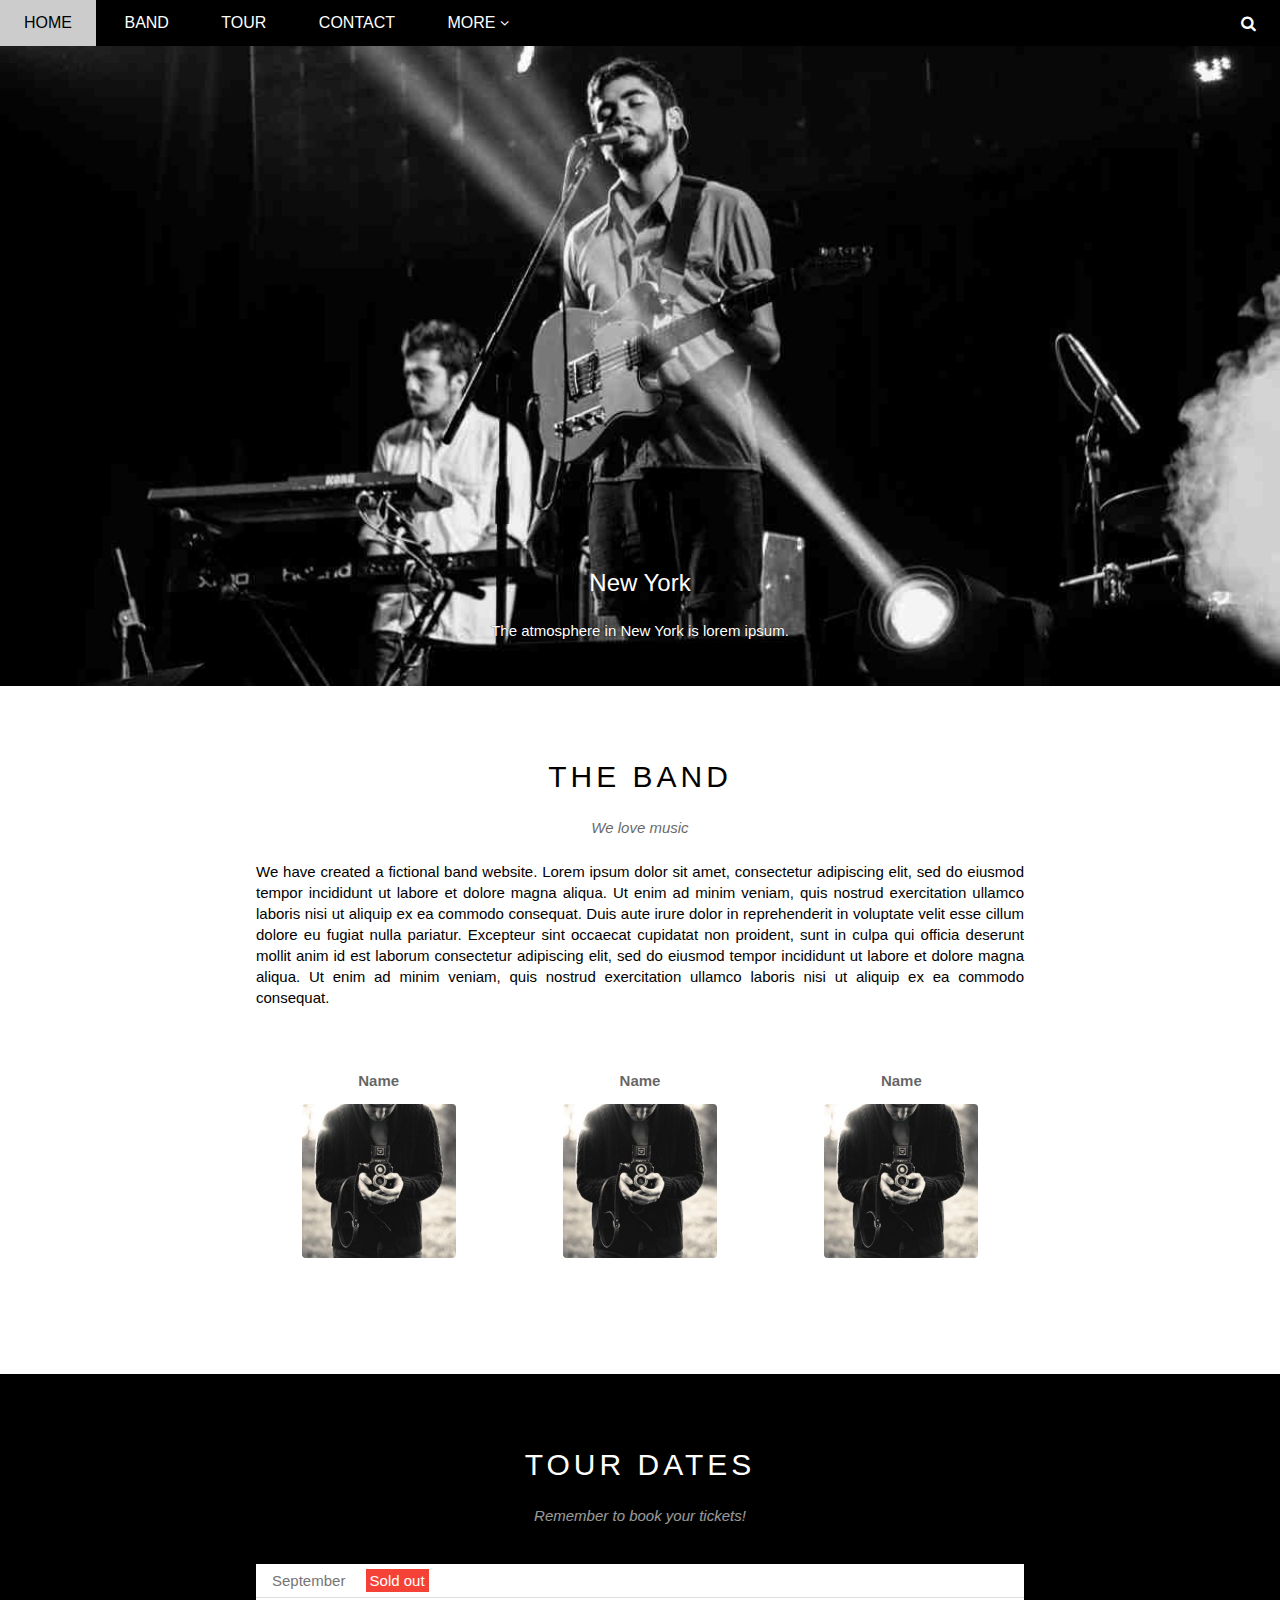
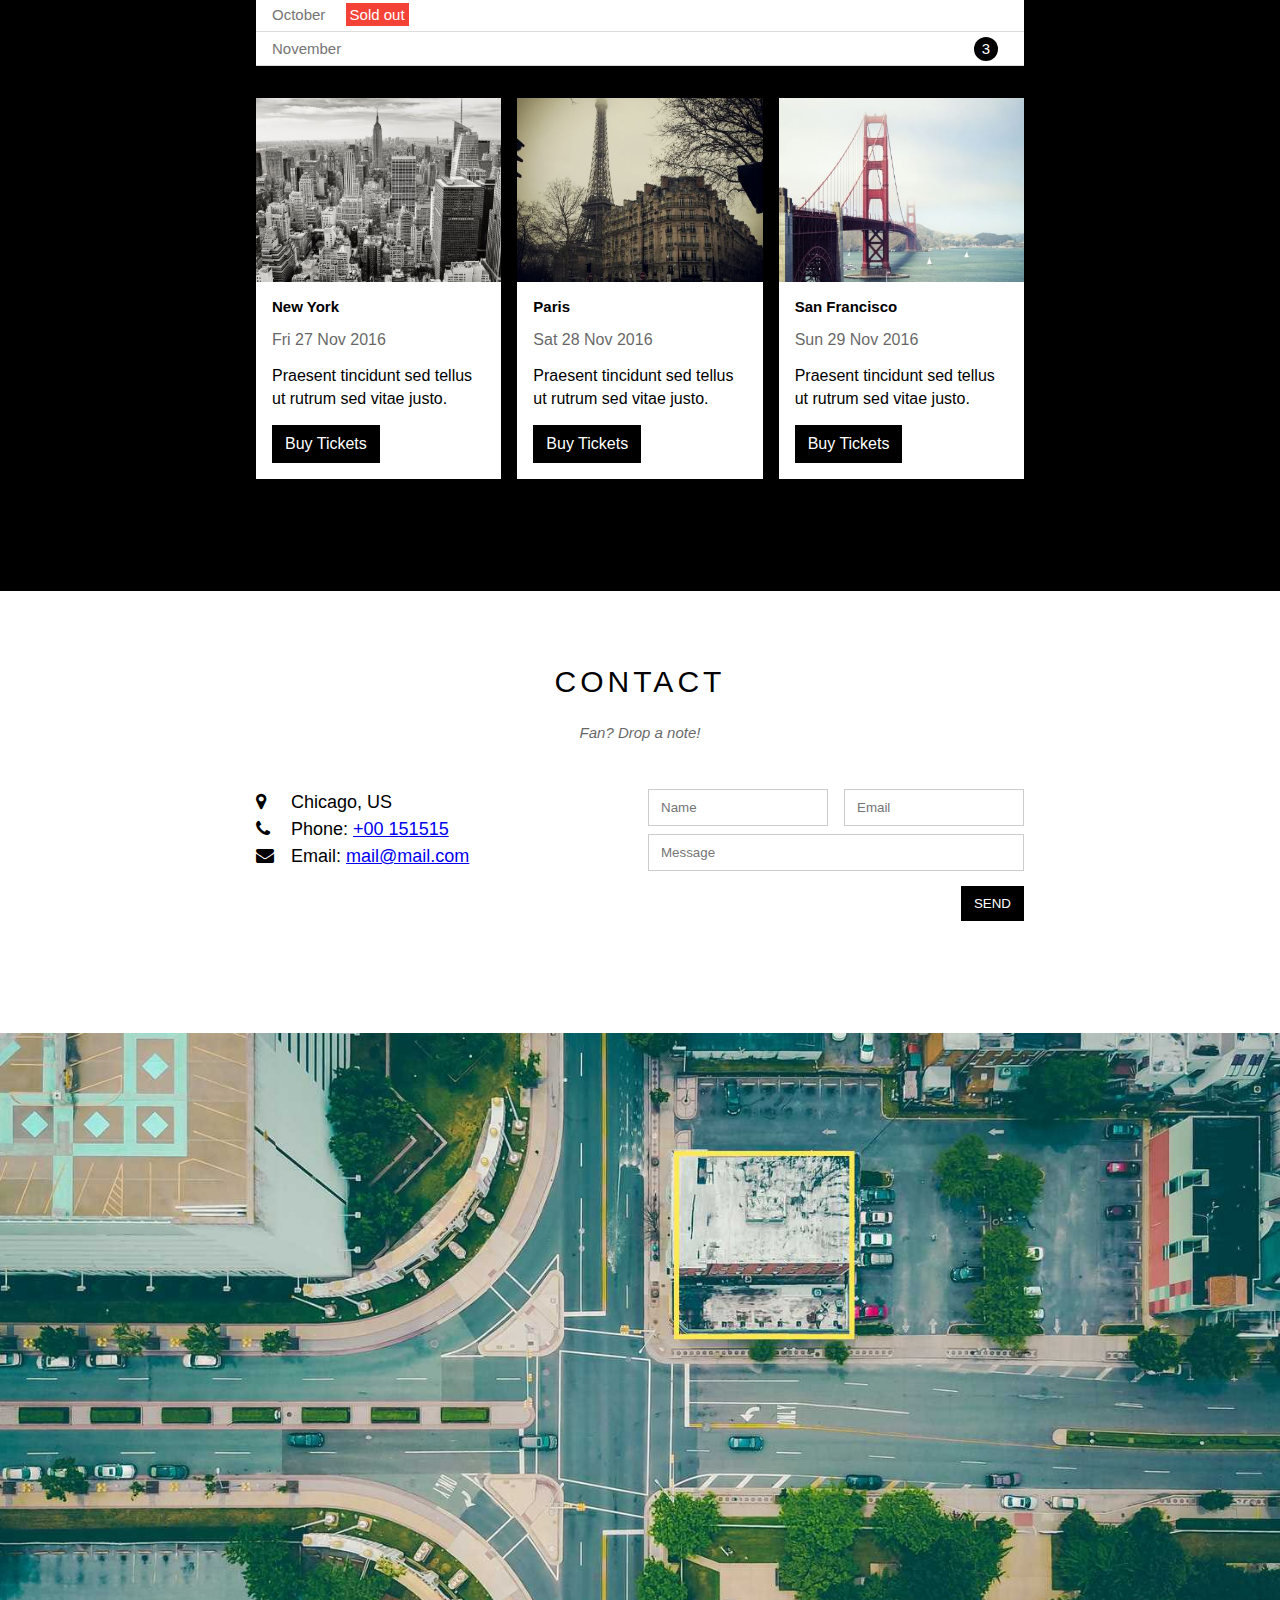
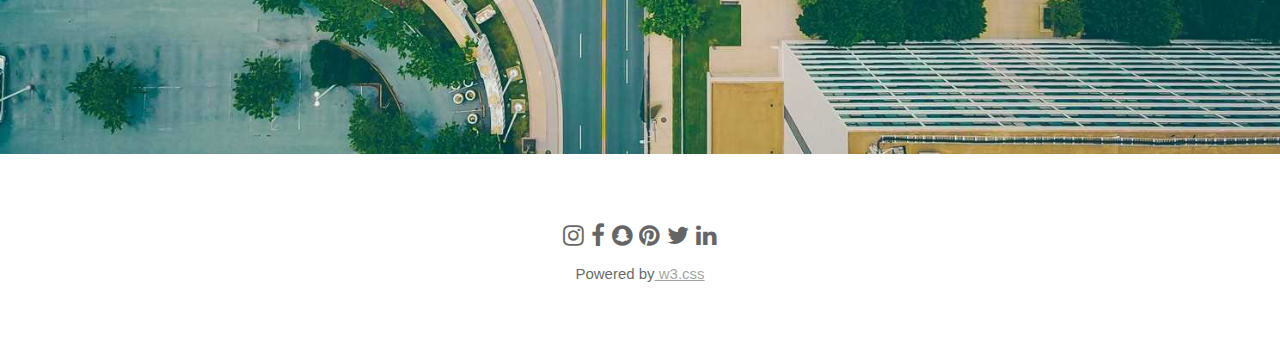
<file: index.html>
<!DOCTYPE html>
<html lang="en">
<head>
    <meta charset="UTF-8">
    <meta name="viewport" content="width=device-width, initial-scale=1.0">
    <title>Band</title>
    <link rel="icon" href="./assets/images/city/Icon_icon.jpg" type="image/jpg" sizes="16x16">
    <link rel="stylesheet" href="assets/css/style.css">       
    <link rel="stylesheet" href="assets/css/responsite.css"> 
    <link rel="stylesheet" href="https://cdnjs.cloudflare.com/ajax/libs/font-awesome/4.7.0/css/font-awesome.min.css">
    <!--[if lt IE 9]>
        <script src="https://cdnjs.cloudflare.com/ajax/libs/respond.js/1.4.2/respond.js"></script>
    <![endif]-->
</head>
<body>
    <div id="main">
        <div id="header">
            <ul id="nav">
                <li><a href="#">Home</a></li>
                <li><a href="#Band">Band</a></li>
                <li><a href="#Tour">Tour</a></li>
                <li><a href="#Contact">Contact</a></li>
                <li>
                    <a href="#">
                        More
                    <i class="sub-angle fa fa-angle-down"></i>
                    </a>
                    <ul class="subnav">
                        <li><a href="#">Merchandise</a></li>
                        <li><a href="#">Extras</a></li>
                        <li><a href="#">Media</a></li>
                    </ul>
                </li>
            </ul>
            <div class="search-btn">
                <i class="search-icon fa fa-search"></i>
            </div>

            <div id="mobile-menu" class="mobile-menu-btn">
                <i class="menu-icon fa fa-bars"></i>
            </div>
        </div>

        <div id="slider">
            <div class="text-content">
                <h2 class="text-heading">New York</h2>
                <p class="text-description">The atmosphere in New York is lorem ipsum.</p>
            </div>
        </div>

        <div id="content">
            <div id="Band" class="content-section">
                <h2 class="section-heading">THE BAND</h2>
                <p class="section-sub-heading">We love music</p>
                <p class="about-text">We have created a fictional band website. Lorem ipsum dolor sit amet, consectetur adipiscing elit, sed do eiusmod tempor incididunt ut labore et dolore magna aliqua. Ut enim ad minim veniam, quis nostrud exercitation ullamco laboris nisi ut aliquip ex ea commodo consequat. Duis aute irure dolor in reprehenderit in voluptate velit esse cillum dolore eu fugiat nulla pariatur. Excepteur sint occaecat cupidatat non proident, sunt in culpa qui officia deserunt mollit anim id est laborum consectetur adipiscing elit, sed do eiusmod tempor incididunt ut labore et dolore magna aliqua. Ut enim ad minim veniam, quis nostrud exercitation ullamco laboris nisi ut aliquip ex ea commodo consequat.</p>
                <div class="row member-list">
                    <div class="s-col-full col col-third mt-32">
                        <h2 class="member-name">Name</h2>
                        <img src="./assets/images/Band/bandmember1.jpg" alt="Name" class="member-images">
                    </div>
                    <div class="s-col-full col col-third mt-32">
                        <h2 class="member-name">Name</h2>
                        <img src="./assets/images/Band/bandmember1.jpg" alt="Name" class="member-images">
                    </div>
                    <div class="s-col-full col col-third mt-32">
                        <h2 class="member-name">Name</h2>
                        <img src="./assets/images/Band/bandmember1.jpg" alt="Name" class="member-images">
                    </div>
                    
                </div>
            </div>
            <div id="Tour" class="tour-section">
                <div class="content-section">
                    <h2 class="section-heading">TOUR DATES</h2>
                    <p class="section-sub-heading">Remember to book your tickets!</p>
                    <ul class="ticket-list">
                        <li>September <span class="sold-out">Sold out</span></li>
                        <li>October <span class="sold-out">Sold out</span></li>
                        <li>November <span class="quantity">3</span></li>
                       
                    </ul>
                    <div class="row place-list">
                        <div class="col col-third s-col-full mt-16">
                            <img src="./assets/images/city/newyork.jpg" alt="" class="place-img">
                            <div class="place-body">
                                <h3 class="place-heading">New York </h3>
                                <p class="place-time">Fri 27 Nov 2016</p>
                                <p class="place-desc">Praesent tincidunt sed tellus ut rutrum sed vitae justo.</p>
                                <a href="#" class="btn s-width-full">Buy Tickets</a>
                            </div>
                        </div>
                        <div class="col col-third s-col-full mt-16 ">
                            <img src="./assets/images/city/paris.jpg" alt="" class="place-img">
                            <div class="place-body">
                                <h3 class="place-heading">Paris</h3>
                                <p class="place-time">Sat 28 Nov 2016</p>
                                <p class="place-desc">Praesent tincidunt sed tellus ut rutrum sed vitae justo.</p>
                                <a href="#" class="btn s-width-full">Buy Tickets</a>
                            </div>
                        </div>    
                        <div class="col col-third s-col-full mt-16">
                            <img src="./assets/images/city/sanfran.jpg" alt="" class="place-img">
                            <div class="place-body">
                                <h3 class="place-heading">San Francisco</h3>
                                <p class="place-time">Sun 29 Nov 2016   </p>
                                <p class="place-desc">Praesent tincidunt sed tellus ut rutrum sed vitae justo.</p>
                                <a href="#" class="btn s-width-full">Buy Tickets</a>
                            </div>
                        </div>   
                
                    </div>
                </div>
            </div>

            <div id="Contact" class="content-section">
                <h2 class="section-heading">CONTACT</h2>
                <p class="section-sub-heading">Fan? Drop a note!</p>
                <div class="row contact-list">
                    <div class="col col-half contact-info s-col-full">
                        <p><i class="fa fa-map-marker"></i> Chicago, US</p>
                        <p><i class="fa fa-phone"></i> Phone: <a href="tel:+00 151515">+00 151515</a></p>
                        <p><i class="fa fa-envelope"></i> Email: <a href="mailto:mail@mail.com">mail@mail.com</a></p>
                    </div>
                    <div class="col col-half contact-form s-col-full">
                        <form action="">
                            <div class="row">
                                <div class="col col-half s-col-full s-col-8">
                                    <input type="text" name="" placeholder="Name" required class="form-control">
                                </div>
                                <div class="col col-half s-col-full s-col-8">
                                    <input type="email" name="" placeholder="Email" required class="form-control">
                                </div>
                            </div>
                            <div class="row">
                                <div class="col col-full">
                                    <input type="text" name="" placeholder="Message" required class="form-control">
                                </div>
                            </div>
                            <input type="submit" name="" class="btn pull-right s-width-full" value="SEND">
                        </form>
                    </div>
                </div>
            </div>
            <div class="map-section">
                <img src="./assets/images/city/map.jpg" alt="Map">
            </div>
        </div>

        <div id="footer">
            <div class="socials-list">
                <a href="#"><i class="fa fa-instagram"></i></a>
                <a href="#"><i class="fa fa-facebook"></i></a>
                <a href="#"><i class="fa fa-snapchat"></i></a>
                <a href="#"><i class="fa fa-pinterest"></i></a>
                <a href="#"><i class="fa fa-twitter"></i></a>
                <a href="#"><i class="fa fa-linkedin"></i></a>
            </div>
            <p class="copy-right">Powered by<a href=""> w3.css</a></p>
        </div>
    </div>
    <script>
        var header=document.getElementById('header');
        var mobileMenu=document.getElementById('mobile-menu');
        var headerHeight=header.clientHeight;

        // dong mo mobile menu
        mobileMenu.onclick=function(){
            var isClose = header.clientHeight === headerHeight;
            if(isClose){
                header.style.height='auto';
            }
            else{
                header.style.height = null;
            }
        }

        //Tự động đóng khi chọn menu
        var menuItems = document.querySelectorAll('#nav li a[href*="#"]');
        for(var i=0; i<menuItems.length; i++) {
            var menuItem = menuItems[i];

            menuItem.onclick = function(event) {
                var isParentMenu=this.nextElementSibling && this.nextElementSibling.classList.contains('subnav')
                if(isParentMenu){
                    event.preventDefault();
                }
                else{
                    header.style.height=null;
                }
            }
        }
    </script>
</body>
</html>
</file>
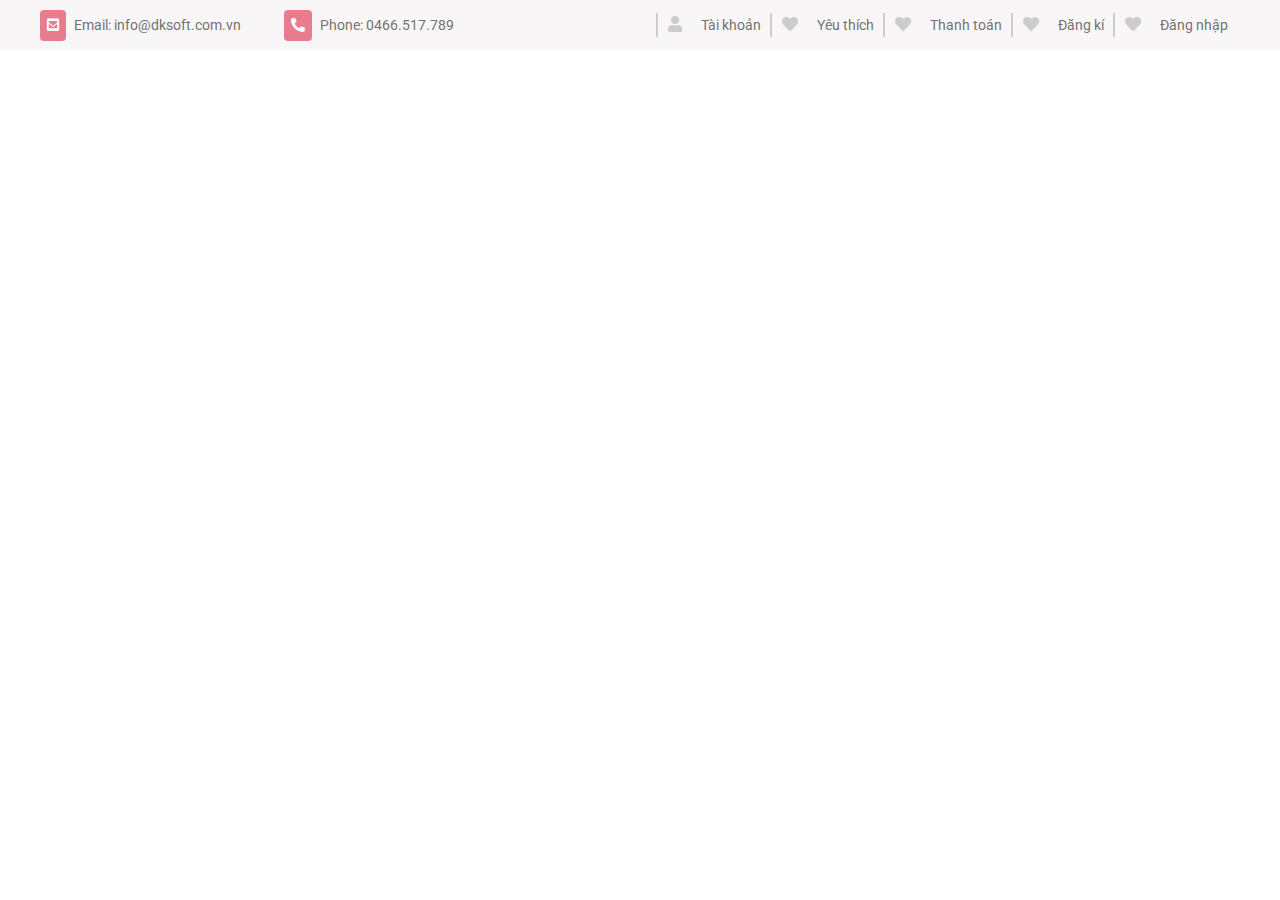
<file: thoitrang/index.html>
<!DOCTYPE html>
<html lang="en">
<head>
    <meta charset="UTF-8">
    <meta http-equiv="X-UA-Compatible" content="IE=edge">
    <meta name="viewport" content="width=device-width, initial-scale=1.0">
    <link rel="stylesheet" href="css/grid.css">
    <link rel="stylesheet" href="css/style.css">
    <link rel="stylesheet" href="font/fontawesome-free-5.15.1-web/css/all.min.css">
    <link href="https://fonts.googleapis.com/css2?family=Roboto:wght@300;400;500;700&display=swap" rel="stylesheet">
    <link rel="stylesheet" href="css/style.css">
    <title>Thời trang</title>
</head>
<body>
    <div class="main">
        <header>
            <div class="header">
                <div class="header-top">
                   <div class="grid wide">
                       <div class="row">
                           <div class="col l-6">
                                <div class="header-top__info">
                                    <p class="header-top__info-email">
                                        <i class="fas fa-envelope-square header-top__info-icon"></i>
                                        Email: info@dksoft.com.vn
                                    </p>
                                    <p class="header-top__info-phone">
                                        <i class="fas fa-phone-alt header-top__info-icon"></i>
                                        Phone: 0466.517.789
                                    </p>
                                </div>
                           </div>
                           <div class="col l-6">
                                <ul class="header-top__list">
                                    <li class="header-top__item">
                                        <a href="" class="header-top__link">
                                            <i class="header-top__item-icon fas fa-user"></i>
                                            Tài khoản
                                        </a>
                                    </li>
                                    <li class="header-top__item">
                                        <a href="" class="header-top__link">
                                            <i class="header-top__item-icon fas fa-heart"></i>
                                            Yêu thích
                                        </a>
                                    </li>
                                    <li class="header-top__item">
                                        <a href="" class="header-top__link">
                                            <i class="header-top__item-icon fas fa-heart"></i>
                                            Thanh toán
                                        </a>
                                    </li>
                                    <li class="header-top__item">
                                        <a href="" class="header-top__link">
                                            <i class="header-top__item-icon fas fa-heart"></i>
                                            Đăng kí
                                        </a>
                                    </li>
                                    <li class="header-top__item">
                                        <a href="" class="header-top__link">
                                            <i class="header-top__item-icon fas fa-heart"></i>
                                            Đăng nhập
                                        </a>
                                    </li>
                                </ul>
                           </div>
                       </div>
                   </div>
                </div>
            </div>
        </header>
    </div>
</body>
</html>
</file>
<file: assets/css/style.css>
*{
     padding: 0;
     margin: 0;
     box-sizing: border-box;
}
html{
     scroll-behavior:smooth;
     font-family: Arial, Helvetica, sans-serif;
}

/* Comon */
.clear{
     clear: both;
}
.row{
     margin-left: -8px;
     margin-right: -8px;
}
.row::after{
     content: "";
     display: block;
     clear: both;
}
.col{
     float: left;
     padding-left: 8px;
     padding-right: 8px;
}

.col-third{
     width: 33.33333%;
}
.col-half{
     width: 50%;
}

.mt-16{
     margin-top: 16px !important;
}
.mt-32{
     margin-top: 32px !important;
}

.btn{
     text-decoration: none;
     background-color: #000;
     color: #fff;
     padding: 10px 13px;
     display: inline-block;
     margin-top: 15px;
     border: none;
     text-align: center;
}
.pull-right{
     float: right !important;
}
.btn:hover{
     background-color: #ccc;
     color: #000;
     cursor: pointer;
}
/* Main */
#header{
     background-color: #000;
     height: 46.4px;
     position: fixed;
     left: 0;
     top: 0;
     right: 0;
     z-index: 1;
}

#main{

} 
#nav{
     display: inline-block;
}
#nav > li {
    display: inline-block;
}
#nav li {
     position: relative;
}
#nav  li a {    
     text-decoration: none;
     display: block; 
     padding: 0 24px;
     line-height: 46.4px;
} 
#nav > li > a {
     text-transform: uppercase;
     color: #fff;
}

#nav > li:hover >a,
#nav .subnav > li:hover >a {
     background-color: #ccc;
     color: #000;
}
#nav li:hover .subnav{
     display: block;
}
#nav .subnav{
     display: none;
     position: absolute;
     background-color: #fff;
     top: 100%;
     left: 0;
     min-width: 160px;
     list-style-type: none;
     box-shadow: 0 0 10px rgb(0, 0, 0, 0.3);
}
#nav .subnav a{
     line-height: 38.4px;
     padding: 0 12px;
     color: #000;
}
#nav .sub-angle{
     font-size: 14px;
}
#header .search-btn,
#header .mobile-menu-btn{
     float: right;
}
#header .mobile-menu-btn{
     display: none;
     position: absolute;
     top: 0;
     right: 0;
}
#header .search-btn:hover {
     background-color: #f44336;
     cursor: pointer;
}

#header .mobile-menu-btn:hover .menu-icon{
     color: #000;
     background-color: #ccc;
}
#header .menu-icon,
#header .search-icon{
     color: #fff;
     line-height: 46.4px;
     padding: 0 24px;
}


#slider{
     margin-top: 46.4px;
     padding-top: 50%;
     background: url('../images/Slider/Slider1.jpg') top center / cover no-repeat;
     position: relative;
}
#slider .text-content{
     color: #fff;
     position: absolute;
     bottom: 47px;
     /* left: 50%;
     transform: translateX(-50%); */
     width: 100%;
     text-align: center;
}

#slider .text-heading{
     font-weight: 500;
     font-size: 24px;
}
#slider .text-description{
     font-size: 15px;
     margin-top: 25px;
     text-shadow: 0 0 1px #000;
}
#content{

}
#content .content-section{
     width: 800px;
     max-width: 100%;
     padding: 64px 0 112px;
     margin-left: auto;
     margin-right: auto;
     padding-left: 16px;
     padding-right: 16px;
}
#content .section-heading{
     font-size: 30px;
     margin-top: 10px;
     font-weight: 400;
     text-align: center;
     letter-spacing: 4px;
}
#content .section-sub-heading{
     font-size: 15px;
     font-style: italic;
     opacity: 0.6;
     text-align: center;
     margin-top: 25px;
}
#content .about-text{
     margin-top: 25px;
     font-size: 15px;
     text-align: justify;
     line-height: 1.4;
}
#content .member-list{
     padding-top: 32px;    
     text-align: center;
}

#content .member-name{
     font-size: 15px;
     font-weight: 400px;
     opacity: 0.6;
     margin-bottom: 15px;
     
}
#content .member-images{
     width: 154px;
     border-radius: 4px;
}

/* Tour */
#content .tour-section{
     background-color: #000;
     color: #fff;
}
.tour-section .ticket-list{
     margin-top: 40px;
     background-color: #fff;
     color: #000;
     list-style: none;
}
.tour-section .ticket-list li{
     padding: 8px 16px;
     border-bottom: 1px solid #ddd;
     font-size: 15px;
     color: #757575;
}

.ticket-list .sold-out{
     background-color: #f44336;
     font-size: 15px;
     padding: 3px 4px;
     color: #fff;
     margin-left: 16px;

}
.ticket-list .quantity{
     float: right;
     background-color: #000;
     width: 24px;
     height: 24px;
     border-radius: 50%;
     text-align: center;
     color: #fff;
     line-height: 24px;
     margin-top: -3px;
     margin-right: 10px;
}
.tour-section .place-list{
     margin-top: 16px;
     color: #000;
}
.place-list .place-img{
     width: 100%;
     display: block;
}
.place-list .place-img:hover{
     opacity: 0.6;
}
.place-list .place-body{
     background-color: #fff;
     padding: 16px;
}
.place-list .place-heading{
     font-size: 15px;
}
.place-list .place-time{
     padding-top: 16px;
     opacity: 0.6;
}
.place-list .place-desc{
     padding-top: 16px;
     line-height: 1.4;
}

#content .contact-list{
     margin-top: 48px;
}

.contact-list .contact-information{
     margin-bottom: 16px;
     font-size: 18px;
}
.contact-list .contact-info{
     font-size: 18px;
     line-height: 1.5;
}
.contact-list .contact-info i[class*=fa-]{
     width: 30px;
}
.contact-form {
     font-size: 15px;
}
.contact-form .form-control{
     padding: 10px 12px;
     border: 1px solid #ccc;
     width: 100%;
     outline: none;
}
.contact-form .col-full{
     margin-top: 8px;
     width: 100%;
}
/* Map */

.map-section img{
     width: 100%;
}

/* Footer */
#footer{
     padding: 64px 16px;
     text-align: center;
}

#footer .socials-list{
     font-size: 24px;
}
#footer .socials-list a{
     color: #000;
     opacity: 0.6;
}
#footer .socials-list a:hover{
     opacity: 0.5;
}
#footer .copy-right{
     margin: 15px 0;
     font-size: 15px;
     color: #000;
     opacity: 0.6;
}
#footer .copy-right a{
     color: #000;
     opacity: 0.6;
}
</file>
<file: assets/css/responsite.css>
@media (max-width:739px)
{   
    .s-width-full,
    .s-col-full{
        width: 100% !important; 
    }
    .s-col-8{
        margin-top: 8px !important;
    }
    #nav > li{
        display: block;
    }
    #nav{
        display: block;
    }
    #nav li:first-child{
        display: inline-block;
    }

    #nav li a {
        padding: 1px 24px;
    }

    #nav .subnav{
        position: initial;
    }

    #nav .subnav a{
        padding: 5px 48px;
        color: #fff;
    }

    #nav .subnav{
        background-color: #000;
    }

    #header{
        overflow: hidden;   
    }
    #header .search-btn{
        display: none;
    }
    #header .mobile-menu-btn{
        display: block;
    }
    #content .member-images{
        width: 60%;
    }

    .contact-form{
        margin-top: 16px;
    }
}
</file>
<file: thoitrang/css/grid.css>
*{
    box-sizing: border-box;
}
.grid {
    width: 100%;
    display: block;
    padding: 0;
}

.grid.wide {
    max-width: 1200px;
    margin: 0 auto;
}

.row {
    display: flex;
    flex-wrap: wrap;
    margin-left: -4px;
    margin-right: -4px;
}

.row.no-gutters {
    margin-left: 0;
    margin-right: 0;
}

.col {
    padding-left: 4px;
    padding-right: 4px;
}

.row.no-gutters .col {
    padding-left: 0;
    padding-right: 0;
}

.c-0 {
    display: none;
}

.c-1 {
    flex: 0 0 8.33333%;
    max-width: 8.33333%;
}

.c-2 {
    flex: 0 0 16.66667%;
    max-width: 16.66667%;
}

.c-3 {
    flex: 0 0 25%;
    max-width: 25%;
}

.c-4 {
    flex: 0 0 33.33333%;
    max-width: 33.33333%;
}

.c-5 {
    flex: 0 0 41.66667%;
    max-width: 41.66667%;
}

.c-6 {
    flex: 0 0 50%;
    max-width: 50%;
}

.c-7 {
    flex: 0 0 58.33333%;
    max-width: 58.33333%;
}

.c-8 {
    flex: 0 0 66.66667%;
    max-width: 66.66667%;
}

.c-9 {
    flex: 0 0 75%;
    max-width: 75%;
}

.c-10 {
    flex: 0 0 83.33333%;
    max-width: 83.33333%;
}

.c-11 {
    flex: 0 0 91.66667%;
    max-width: 91.66667%;
}

.c-12 {
    flex: 0 0 100%;
    max-width: 100%;
}

.c-o-1 {
    margin-left: 8.33333%;
}

.c-o-2 {
    margin-left: 16.66667%;
}

.c-o-3 {
    margin-left: 25%;
}

.c-o-4 {
    margin-left: 33.33333%;
}

.c-o-5 {
    margin-left: 41.66667%;
}

.c-o-6 {
    margin-left: 50%;
}

.c-o-7 {
    margin-left: 58.33333%;
}

.c-o-8 {
    margin-left: 66.66667%;
}

.c-o-9 {
    margin-left: 75%;
}

.c-o-10 {
    margin-left: 83.33333%;
}

.c-o-11 {
    margin-left: 91.66667%;
}

/* >= Tablet */
@media (min-width: 740px) {
    .row {
        margin-left: -8px;
        margin-right: -8px;
    }

    .col {
        padding-left: 8px;
        padding-right: 8px;
    }

    .m-0 {
        display: none;
    }

    .m-1,
    .m-2,
    .m-3,
    .m-4,
    .m-5,
    .m-6,
    .m-7,
    .m-8,
    .m-9,
    .m-10,
    .m-11,
    .m-12 {
        display: block;
    }

    .m-1 {
        flex: 0 0 8.33333%;
        max-width: 8.33333%;
    }

    .m-2 {
        flex: 0 0 16.66667%;
        max-width: 16.66667%;
    }

    .m-3 {
        flex: 0 0 25%;
        max-width: 25%;
    }

    .m-4 {
        flex: 0 0 33.33333%;
        max-width: 33.33333%;
    }

    .m-5 {
        flex: 0 0 41.66667%;
        max-width: 41.66667%;
    }

    .m-6 {
        flex: 0 0 50%;
        max-width: 50%;
    }

    .m-7 {
        flex: 0 0 58.33333%;
        max-width: 58.33333%;
    }

    .m-8 {
        flex: 0 0 66.66667%;
        max-width: 66.66667%;
    }

    .m-9 {
        flex: 0 0 75%;
        max-width: 75%;
    }

    .m-10 {
        flex: 0 0 83.33333%;
        max-width: 83.33333%;
    }

    .m-11 {
        flex: 0 0 91.66667%;
        max-width: 91.66667%;
    }

    .m-12 {
        flex: 0 0 100%;
        max-width: 100%;
    }

    .m-o-1 {
        margin-left: 8.33333%;
    }

    .m-o-2 {
        margin-left: 16.66667%;
    }

    .m-o-3 {
        margin-left: 25%;
    }

    .m-o-4 {
        margin-left: 33.33333%;
    }

    .m-o-5 {
        margin-left: 41.66667%;
    }

    .m-o-6 {
        margin-left: 50%;
    }

    .m-o-7 {
        margin-left: 58.33333%;
    }

    .m-o-8 {
        margin-left: 66.66667%;
    }

    .m-o-9 {
        margin-left: 75%;
    }

    .m-o-10 {
        margin-left: 83.33333%;
    }

    .m-o-11 {
        margin-left: 91.66667%;
    }
}

/* PC medium resolution > */
@media (min-width: 1113px) {
    .row {
        margin-left: -16px;
        margin-right: -16px;
    }

    .row.sm-gutter {
        margin-left: -5px;
        margin-right: -5px;
    }

    .col {
        padding-left: 16px;
        padding-right: 16px;
    }

    .row.sm-gutter .col {
        padding-left: 5px;
        padding-right: 5px;
    }

    .l-0 {
        display: none;
    }

    .l-1,
    .l-2,
    .l-2-4,
    .l-3,
    .l-4,
    .l-5,
    .l-6,
    .l-7,
    .l-8,
    .l-9,
    .l-10,
    .l-11,
    .l-12 {
        display: block;
    }

    .l-1 {
        flex: 0 0 8.33333%;
        max-width: 8.33333%;
    }

    .l-2 {
        flex: 0 0 16.66667%;
        max-width: 16.66667%;
    }

    .l-2-4 {
        flex: 0 0 20%;
        max-width: 20%;
    }

    .l-3 {
        flex: 0 0 25%;
        max-width: 25%;
    }

    .l-4 {
        flex: 0 0 33.33333%;
        max-width: 33.33333%;
    }

    .l-5 {
        flex: 0 0 41.66667%;
        max-width: 41.66667%;
    }

    .l-6 {
        flex: 0 0 50%;
        max-width: 50%;
    }

    .l-7 {
        flex: 0 0 58.33333%;
        max-width: 58.33333%;
    }

    .l-8 {
        flex: 0 0 66.66667%;
        max-width: 66.66667%;
    }

    .l-9 {
        flex: 0 0 75%;
        max-width: 75%;
    }

    .l-10 {
        flex: 0 0 83.33333%;
        max-width: 83.33333%;
    }

    .l-11 {
        flex: 0 0 91.66667%;
        max-width: 91.66667%;
    }

    .l-12 {
        flex: 0 0 100%;
        max-width: 100%;
    }

    .l-o-1 {
        margin-left: 8.33333%;
    }

    .l-o-2 {
        margin-left: 16.66667%;
    }

    .l-o-3 {
        margin-left: 25%;
    }

    .l-o-4 {
        margin-left: 33.33333%;
    }

    .l-o-5 {
        margin-left: 41.66667%;
    }

    .l-o-6 {
        margin-left: 50%;
    }

    .l-o-7 {
        margin-left: 58.33333%;
    }

    .l-o-8 {
        margin-left: 66.66667%;
    }

    .l-o-9 {
        margin-left: 75%;
    }

    .l-o-10 {
        margin-left: 83.33333%;
    }

    .l-o-11 {
        margin-left: 91.66667%;
    }
}

/* Tablet - PC low resolution */
@media (min-width: 740px) and (max-width: 1023px) {
    .wide {
        width: 644px;
    }
}

/* > PC low resolution */
@media (min-width: 1024px) and (max-width: 1239px) {
    .wide {
        width: 984px;
    }

    .wide .row {
        margin-left: -12px;
        margin-right: -12px;
    }

    .wide .row.sm-gutter {
        margin-left: -5px;
        margin-right: -5px;
    }

    .wide .col {
        padding-left: 12px;
        padding-right: 12px;
    }

    .wide .row.sm-gutter .col {
        padding-left: 5px;
        padding-right: 5px;
    }

    .wide .l-0 {
        display: none;
    }

    .wide .l-1,
    .wide .l-2,
    .wide .l-2-4,
    .wide .l-3,
    .wide .l-4,
    .wide .l-5,
    .wide .l-6,
    .wide .l-7,
    .wide .l-8,
    .wide .l-9,
    .wide .l-10,
    .wide .l-11,
    .wide .l-12 {
        display: block;
    }

    .wide .l-1 {
        flex: 0 0 8.33333%;
        max-width: 8.33333%;
    }

    .wide .l-2 {
        flex: 0 0 16.66667%;
        max-width: 16.66667%;
    }

    .wide .l-2-4 {
        flex: 0 0 20%;
        max-width: 20%;
    }

    .wide .l-3 {
        flex: 0 0 25%;
        max-width: 25%;
    }

    .wide .l-4 {
        flex: 0 0 33.33333%;
        max-width: 33.33333%;
    }

    .wide .l-5 {
        flex: 0 0 41.66667%;
        max-width: 41.66667%;
    }

    .wide .l-6 {
        flex: 0 0 50%;
        max-width: 50%;
    }

    .wide .l-7 {
        flex: 0 0 58.33333%;
        max-width: 58.33333%;
    }

    .wide .l-8 {
        flex: 0 0 66.66667%;
        max-width: 66.66667%;
    }

    .wide .l-9 {
        flex: 0 0 75%;
        max-width: 75%;
    }

    .wide .l-10 {
        flex: 0 0 83.33333%;
        max-width: 83.33333%;
    }

    .wide .l-11 {
        flex: 0 0 91.66667%;
        max-width: 91.66667%;
    }

    .wide .l-12 {
        flex: 0 0 100%;
        max-width: 100%;
    }

    .wide .l-o-1 {
        margin-left: 8.33333%;
    }

    .wide .l-o-2 {
        margin-left: 16.66667%;
    }

    .wide .l-o-3 {
        margin-left: 25%;
    }

    .wide .l-o-4 {
        margin-left: 33.33333%;
    }

    .wide .l-o-5 {
        margin-left: 41.66667%;
    }

    .wide .l-o-6 {
        margin-left: 50%;
    }

    .wide .l-o-7 {
        margin-left: 58.33333%;
    }

    .wide .l-o-8 {
        margin-left: 66.66667%;
    }

    .wide .l-o-9 {
        margin-left: 75%;
    }

    .wide .l-o-10 {
        margin-left: 83.33333%;
    }

    .wide .l-o-11 {
        margin-left: 91.66667%;
    }
}
</file>
<file: thoitrang/css/style.css>
* {
    box-sizing: inherit;
}

html {
    font-size: 62.5%;
    line-height: 1.6rem;
    font-family: 'Roboto', sans-serif;
    box-sizing:border-box;
}

body {
    margin: 0;
}
ul,ol {
    list-style: none;
    margin: 0;
    padding: 0;
}
p { 
    margin: 0
}
.header-top {
    height:50px;
    background-color:#f9f6f7;
    line-height: 50px;
}

.header-top__info {
    display: flex;
}

.header-top__info-email {
    display: flex;
    align-items: center;
    color:#737373;
    font-size:1.4rem;
}

.header-top__info-icon {
    padding:8px 7px 9px 7px;
    background-color:#e67c8e;
    margin-right: 8px;
    color:#fff;
    border-radius: 4px;
}

.header-top__info-phone {
    display: flex;
    align-items: center;
    color:#737373;
    font-size:1.4rem;
    margin-left: 43px;
}

.header-top__list {
    list-style: none;
    display:flex;
}   

.header-top__item {

}

.header-top__link {
    text-decoration: none;
    font-size: 1.4rem;
    color: #737373;
    border-left: 2px solid #cccccc;
    padding: 4px 9px 4px 10px;
}

.header-top__item-icon {
    margin-right: 16px;
    font-size: 1.6rem;
    color: #cccccc;
}
</file>
